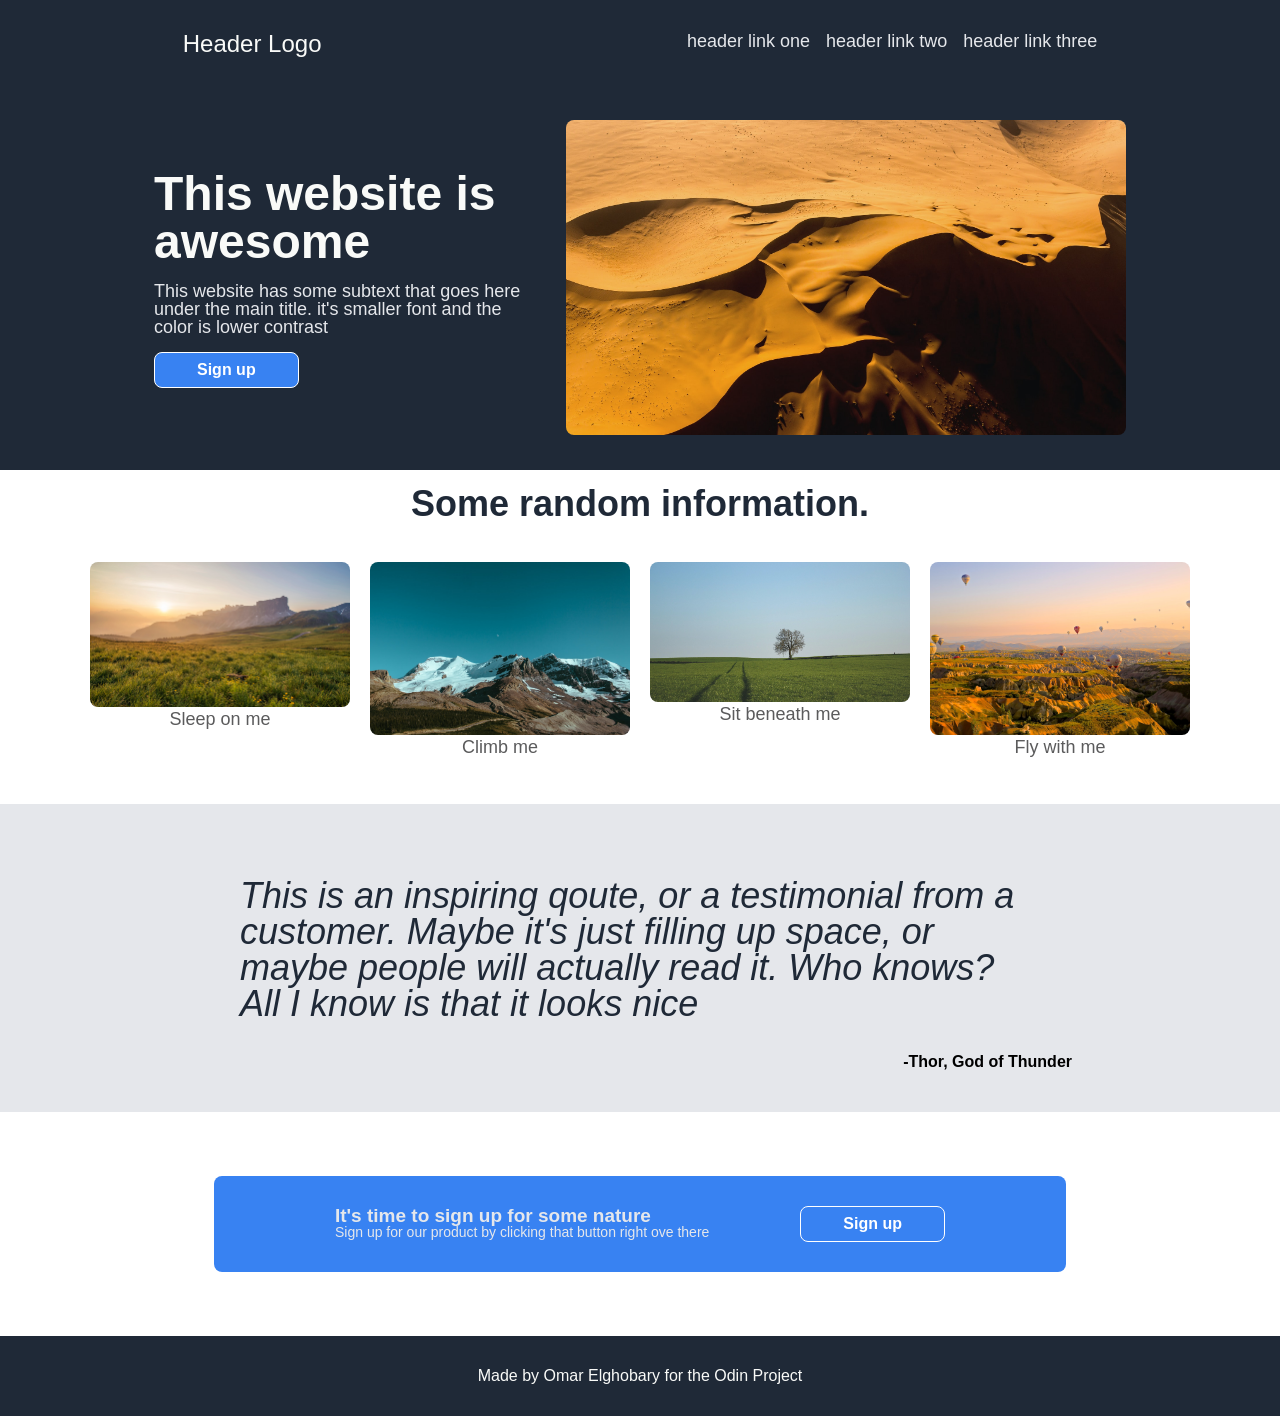
<file: index.html>
<!DOCTYPE html>
<html lang="en">
<head>
    <meta charset="UTF-8">
    <meta http-equiv="X-UA-Compatible" content="IE=edge">
    <link rel="stylesheet" href="./style.css">
    <meta name="viewport" content="width=device-width, initial-scale=1.0">
    <title>Document</title>
</head>
<body>
    <div class= "header">
        <div class= "logo">Header Logo</div>
        <div>
            <ul>
                <li> header link one</li>
                <li> header link two</li>
                <li>header link three</li>
            </ul>
        </div>
    </div>
    <div class= "secone">
        <div class= "dis">
            <h1>This website is awesome</h1>
            <p class ="textone">This website has some subtext that goes here under the main title. it's smaller font and the color is lower contrast</p>
            <button> Sign up</button>
        </div>
        <div id="mainimg"> <img src="./images/Desert.jpeg" alt="Desert Image"></div>
    </div>
    <div class= "sectwo">
        <div class= "infoheader">Some random information.</div>
        <div class= "imgcontainer">
            <div id= "firstimg"><img src="./images/grass.jpeg" alt=""><p>Sleep on me</p></div>
            <div id= "secondimg"><img src="./images/mountains.jpeg" alt=""><p>Climb me</p></div>
            <div id= "thirdimg"><img src="./images/tree.jpeg" alt=""><p>Sit beneath me</p></div>
            <div id= "fourthimg"><img src="./images/ballons.jpeg" alt=""><p>Fly with me</p></div>
        </div>
    </div>
    <div class= "qoutecontainer">
        <div class ="container">
        <div class= "qoute">This is an inspiring qoute, or a testimonial from a customer. Maybe it's just filling up space, or maybe people will actually read it. Who knows? All I know is that it looks nice</div>
        <div class= "god">-Thor, God of Thunder</div>
       </div>
    </div>
    <div class= "signup">
        <div class= "signupcontainer">
        <div>
        <div class= "firstline">It's time to sign up for some nature</div>
        <div class= "secondline">Sign up for our product by clicking that button right ove there</div>
        </div>
        <button>Sign up</button>
       </div>

    </div>
    <footer>Made by Omar Elghobary for the Odin Project </footer>
</body>
</html>
</file>
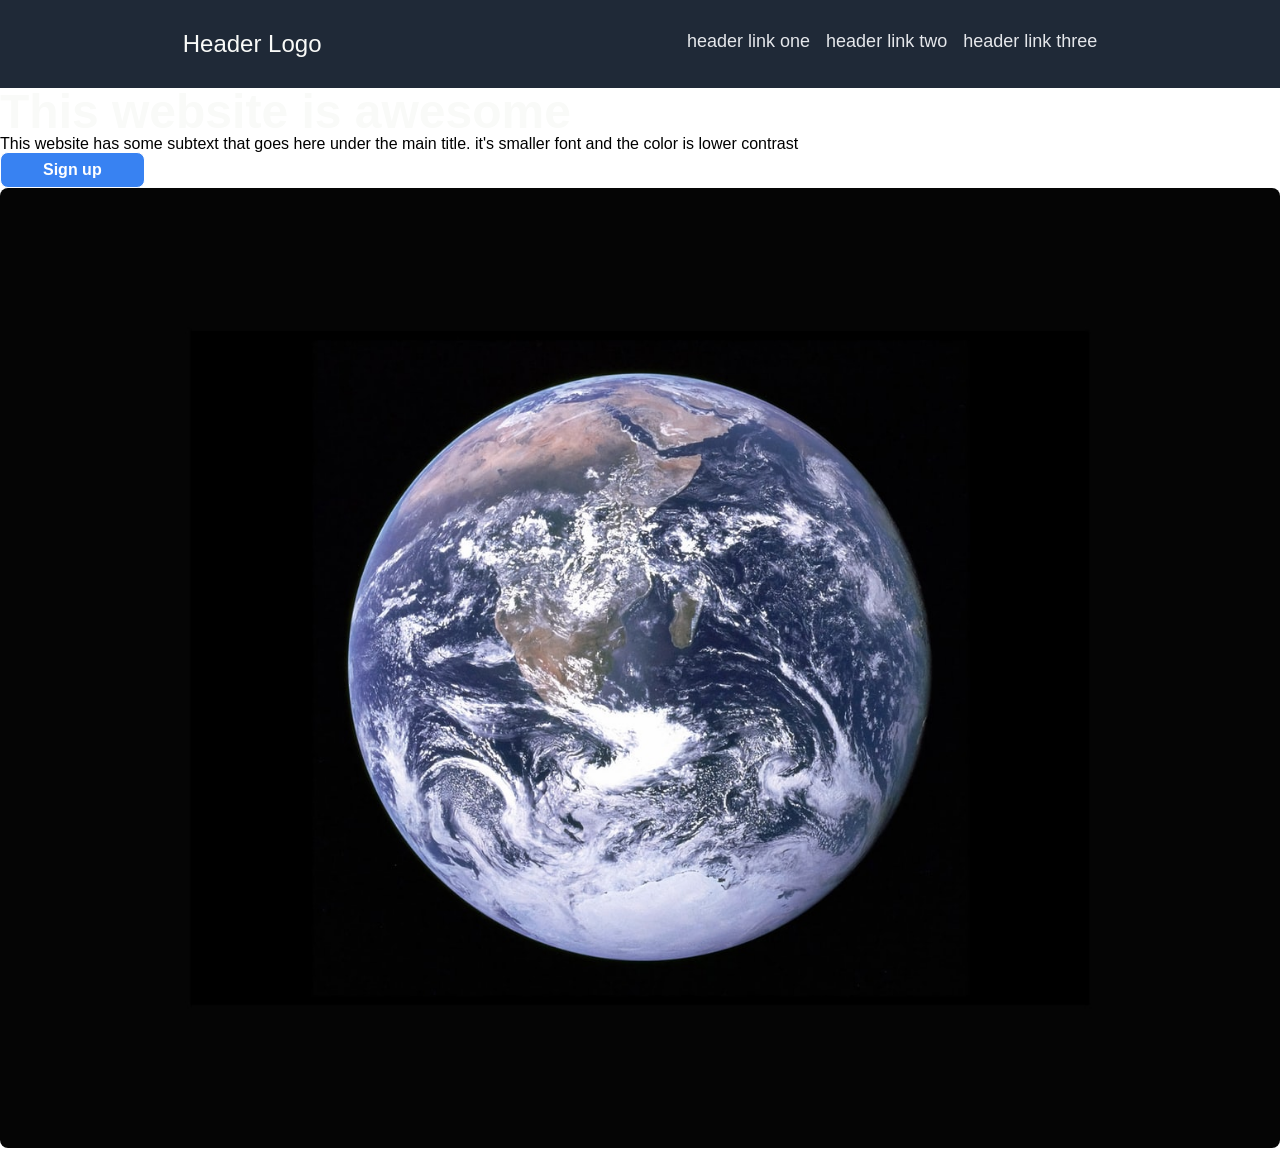
<file: main.html>
<!DOCTYPE html>
<html lang="en">
<head>
    <meta charset="UTF-8">
    <meta http-equiv="X-UA-Compatible" content="IE=edge">
    <link rel="stylesheet" href="./style.css">
    <meta name="viewport" content="width=device-width, initial-scale=1.0">
    <title>Document</title>
</head>
<body>
    <div class= "header">
        <div class= "logo">Header Logo</div>
        <div>
            <ul>
                <li>header link one</li>
                <li>header link two</li>
                <li>header link three</li>
            </ul>
        </div>
    </div>
    <div>
        <div>
            <h1>This website is awesome</h1>
            <p>This website has some subtext that goes here under the main title. it's smaller font and the color is lower contrast</p>
            <button> Sign up</button>
        </div>
        <div> <img src="./images/Earth.jpeg" alt="Earth Image"></div>
    </div>
    
</body>
</html>
</file>
<file: style.css>
/* CSS reset*/
/* http://meyerweb.com/eric/tools/css/reset/ 
   v2.0 | 20110126
   License: none (public domain)
*/

html, body, div, span, applet, object, iframe,
h1, h2, h3, h4, h5, h6, p, blockquote, pre,
a, abbr, acronym, address, big, cite, code,
del, dfn, em, img, ins, kbd, q, s, samp,
small, strike, strong, sub, sup, tt, var,
b, u, i, center,
dl, dt, dd, ol, ul, li,
fieldset, form, label, legend,
table, caption, tbody, tfoot, thead, tr, th, td,
article, aside, canvas, details, embed, 
figure, figcaption, footer, header, hgroup, 
menu, nav, output, ruby, section, summary,
time, mark, audio, video {
	margin: 0;
	padding: 0;
	border: 0;
	font-size: 100%;
	font: inherit;
	vertical-align: baseline;
}
/* HTML5 display-role reset for older browsers */
article, aside, details, figcaption, figure, 
footer, header, hgroup, menu, nav, section {
	display: block;
}
body {
	line-height: 1;
}
ol, ul {
	list-style: none;
}
blockquote, q {
	quotes: none;
}
blockquote:before, blockquote:after,
q:before, q:after {
	content: '';
	content: none;
}
table {
	border-collapse: collapse;
	border-spacing: 0;
}

/* start of my styling */

body{
    font-family: sans-serif;
}

.header{
    display: flex;
    justify-content: space-around;
    font-size: 18px;
    background-color: #1F2937;
    color: #E5E7EB;
    padding: 32px 0px;
}

.logo{
    font-size: 24px;
    color: #F9FAF8;
}

.header ul{
    display: flex;
    list-style-type: none;
    gap: 16px;
    font-size: 18px;
    color: #E5E7EB;
}

.dis{
    width: 380px;
}

h1{
    font-size: 48px;
    font-weight: bold;
    color: #F9FAF8;
}

.textone{
    font-size: 18px;
    color: #E5E7EB;
    margin: 16px 0;
}

/*section one styling */
.secone{
    display: flex;
    justify-content: center;
    align-items: center;
    gap: 32px;
    background-color: #1F2937;
    flex: 1;
    padding: 32px;
}

.sectwo{
    display: flex;
    flex-direction: column;
    align-items: center;
    padding: 16px;
}

.infoheader{
    font-size: 36px;
    font-weight: bold;
    color: #1F2937
}

.imgcontainer{
    display: flex;
    flex-wrap: wrap;
    gap: 20px;
    margin-top: 8px;
    padding: 32px;

}

img{
    max-width: 100%;
    height: auto;
    border-radius: 8px;

}

#mainimg{
    width: 560px;
}

#firstimg,#secondimg,#thirdimg,#fourthimg{
    width: 260px;
    text-align: center;
    font-size: 18px;
    color: #5b5b5c;
}

.qoutecontainer{
    background-color: #E5E7EB;
    display: flex;
    justify-content: center;
    align-items:center;
    padding: 42px 64px;
}


.qoute{
    font-size: 36px;
    font-style: italic;
    font-weight: lighter;
    color: #1F2937;
    width: 800px;
    height: auto;
    padding: 32px;
}
.god{
    font-size:16px;
    font-weight: bold;
    display: flex;
    justify-content: flex-end;
    
}

.signup{
    padding: 64px;
}
.signupcontainer{
    background-color: #3882F2;
    display: flex;
    border-radius: 8px;
    justify-content: space-evenly;
    padding: 30px;
    margin: 0 150px;
    
}

.firstline{
    color: #E5E7EB;
    font-weight: bold;
    font-size: 19px;
}

.secondline{
    color: #E5E7EB;
    font-weight: lighter;
    font-size: 14px;
}
    
button{
    background-color: #3882F2;
    color: #fff;
    border: 1px solid #fff;
    font-size: 16px;
    font-weight: bold;
    padding: 8px 42px;
    border-radius: 8px;
}

footer{
    text-align: center;
    background-color: #1F2937;
    padding: 32px;
    font-size: 16px;
    font-weight: lighter;
    color: #F9FAF8;

}
</file>
